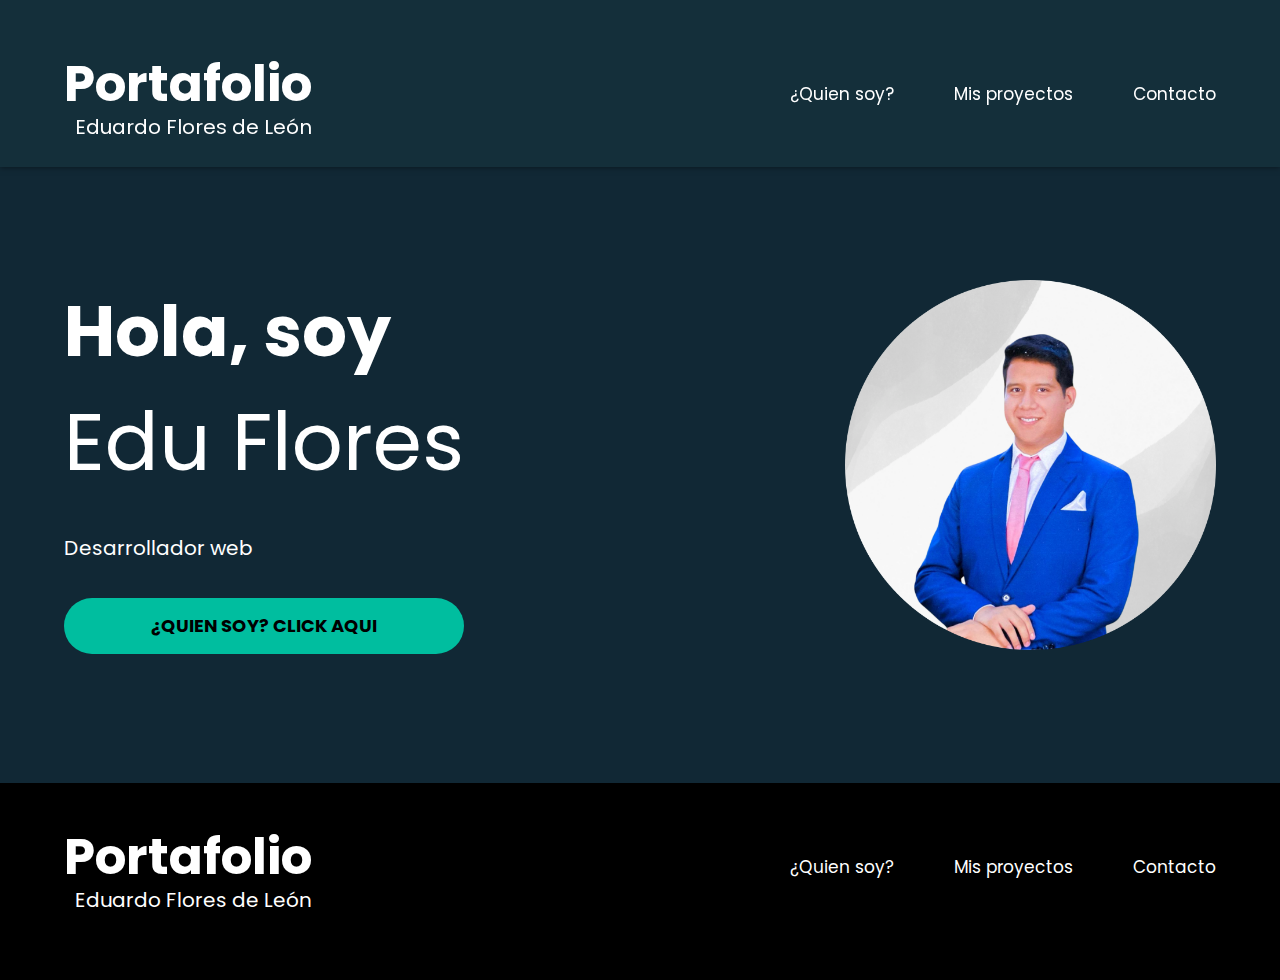
<file: index.html>
<!DOCTYPE html>
<html lang="en">
<head>
    <meta charset="UTF-8">
    <meta name="viewport" content="width=device-width, initial-scale=1.0">
    <link rel="preconnect" href="https://fonts.googleapis.com">
    <link rel="preconnect" href="https://fonts.gstatic.com" crossorigin>
    <link href="https://fonts.googleapis.com/css2?family=Poppins:ital,wght@0,100;0,200;0,300;0,400;0,500;0,600;0,700;0,800;0,900;1,100;1,200;1,300;1,400;1,500;1,600;1,700;1,800;1,900&display=swap" rel="stylesheet">
    <link rel="stylesheet" href="../css/styles.css">
    <link rel="stylesheet" href="../css/normalize.css">
    <title>Portafolio: Edu Flores</title>
</head>
<body>
    
    <header class="header">
        <div class="contenedor">
            <div class="barra">
                <a href="index.html" class="barralink">
                    <h1 class="barralink-titulo">Portafolio</h1>
                    <p class="barralink-parrafo">Eduardo Flores de León</p>
                </a>
                

                <nav class="navegación">
                    <a href="acerdade.html" class="navegación__texto">¿Quien soy?</a>
                    <a href="Proyectos.html" class="navegación__texto">Mis proyectos</a>
                    <a href="Contacto.html" class="navegación__texto">Contacto</a>
                </nav>
            </div>
        </div>
    </header>


    <div class="contenedor contenido-principal">
        <main class="principal">
            <h1 class="principal__titulo">Hola, soy</h1>
            <p class="principal__texto">Edu Flores</p>
            <p class="principal__peq">Desarrollador web</p>

            <a href="acerdade.html" class="boton">¿Quien soy? Click Aqui</a>

        </main>
        <aside class="imagen">
            <img src="../img/EduFloresImg.png" alt="">
        </aside>
    </div>


    <footer class="footer">
        <div class="contenedor">
            <div class="footer-barra">
                <a href="index.html" class="barralink">
                    <h1 class="barralink-titulo">Portafolio</h1>
                    <p class="barralink-parrafo">Eduardo Flores de León</p>
                </a>
                

                <nav class="navegación">
                    <a href="acerdade.html" class="navegación__texto">¿Quien soy?</a>
                    <a href="Proyectos.html" class="navegación__texto">Mis proyectos</a>
                    <a href="Contacto.html" class="navegación__texto">Contacto</a>
                </nav>
            </div>
        </div>
    </footer>

</body>
</html>
</file>
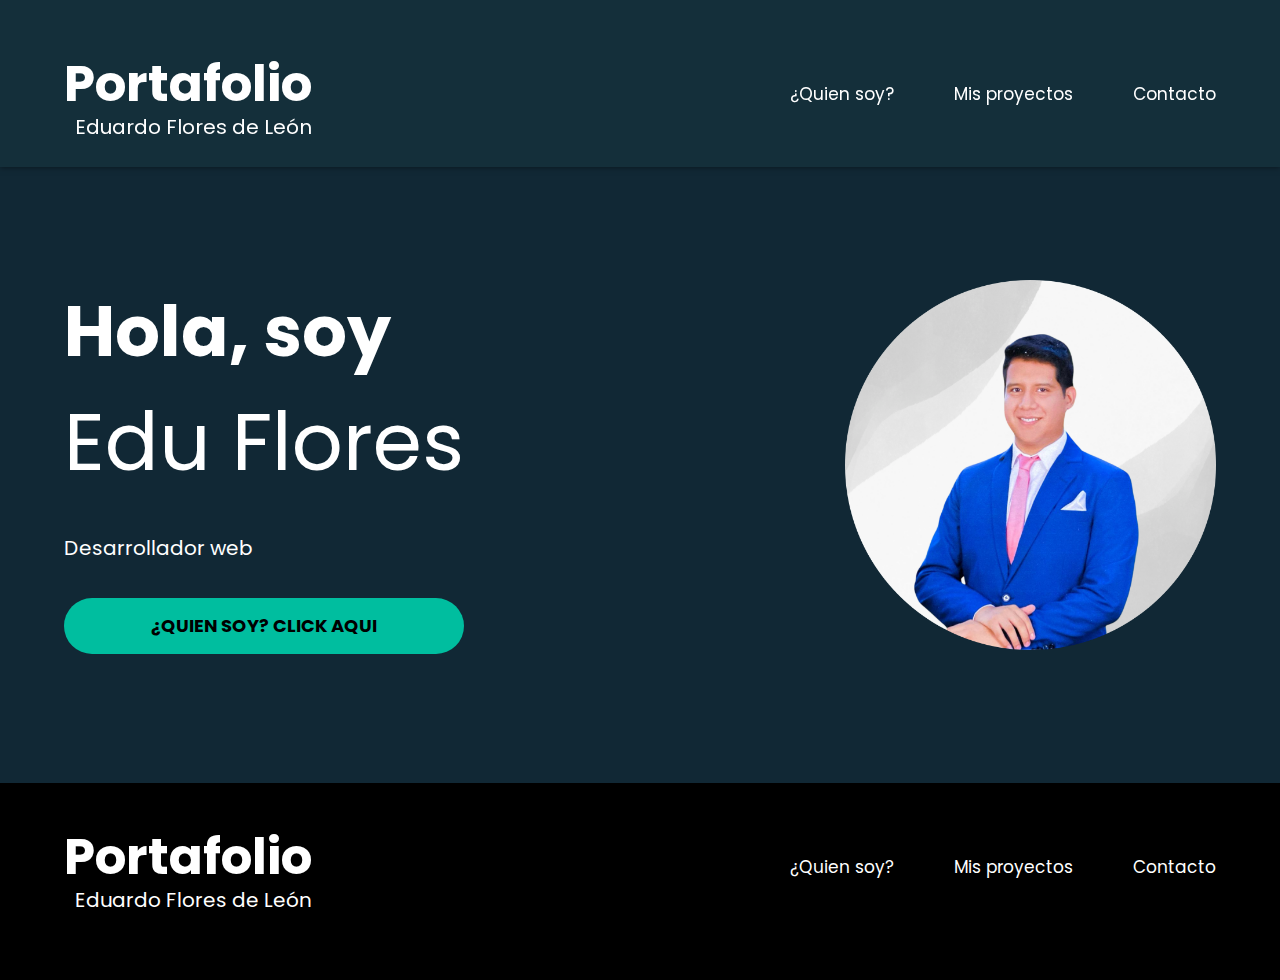
<file: html/index.html>
<!DOCTYPE html>
<html lang="en">
<head>
    <meta charset="UTF-8">
    <meta name="viewport" content="width=device-width, initial-scale=1.0">
    <link rel="preconnect" href="https://fonts.googleapis.com">
    <link rel="preconnect" href="https://fonts.gstatic.com" crossorigin>
    <link href="https://fonts.googleapis.com/css2?family=Poppins:ital,wght@0,100;0,200;0,300;0,400;0,500;0,600;0,700;0,800;0,900;1,100;1,200;1,300;1,400;1,500;1,600;1,700;1,800;1,900&display=swap" rel="stylesheet">
    <link rel="stylesheet" href="../css/styles.css">
    <link rel="stylesheet" href="../css/normalize.css">
    <title>Portafolio: Edu Flores</title>
</head>
<body>
    
    <header class="header">
        <div class="contenedor">
            <div class="barra">
                <a href="index.html" class="barralink">
                    <h1 class="barralink-titulo">Portafolio</h1>
                    <p class="barralink-parrafo">Eduardo Flores de León</p>
                </a>
                

                <nav class="navegación">
                    <a href="AcercaDe.html" class="navegación__texto">¿Quien soy?</a>
                    <a href="Proyectos.html" class="navegación__texto">Mis proyectos</a>
                    <a href="Contacto.html" class="navegación__texto">Contacto</a>
                </nav>
            </div>
        </div>
    </header>


    <div class="contenedor contenido-principal">
        <main class="principal">
            <h1 class="principal__titulo">Hola, soy</h1>
            <p class="principal__texto">Edu Flores</p>
            <p class="principal__peq">Desarrollador web</p>

            <a href="" class="boton">¿Quien soy? Click Aqui</a>

        </main>
        <aside class="imagen">
            <img src="../img/EduFloresImg.png" alt="">
        </aside>
    </div>


    <footer class="footer">
        <div class="contenedor">
            <div class="footer-barra">
                <a href="index.html" class="barralink">
                    <h1 class="barralink-titulo">Portafolio</h1>
                    <p class="barralink-parrafo">Eduardo Flores de León</p>
                </a>
                

                <nav class="navegación">
                    <a href="AcercaDe.html" class="navegación__texto">¿Quien soy?</a>
                    <a href="Proyectos.html" class="navegación__texto">Mis proyectos</a>
                    <a href="Contacto.html" class="navegación__texto">Contacto</a>
                </nav>
            </div>
        </div>
    </footer>

</body>
</html>
</file>
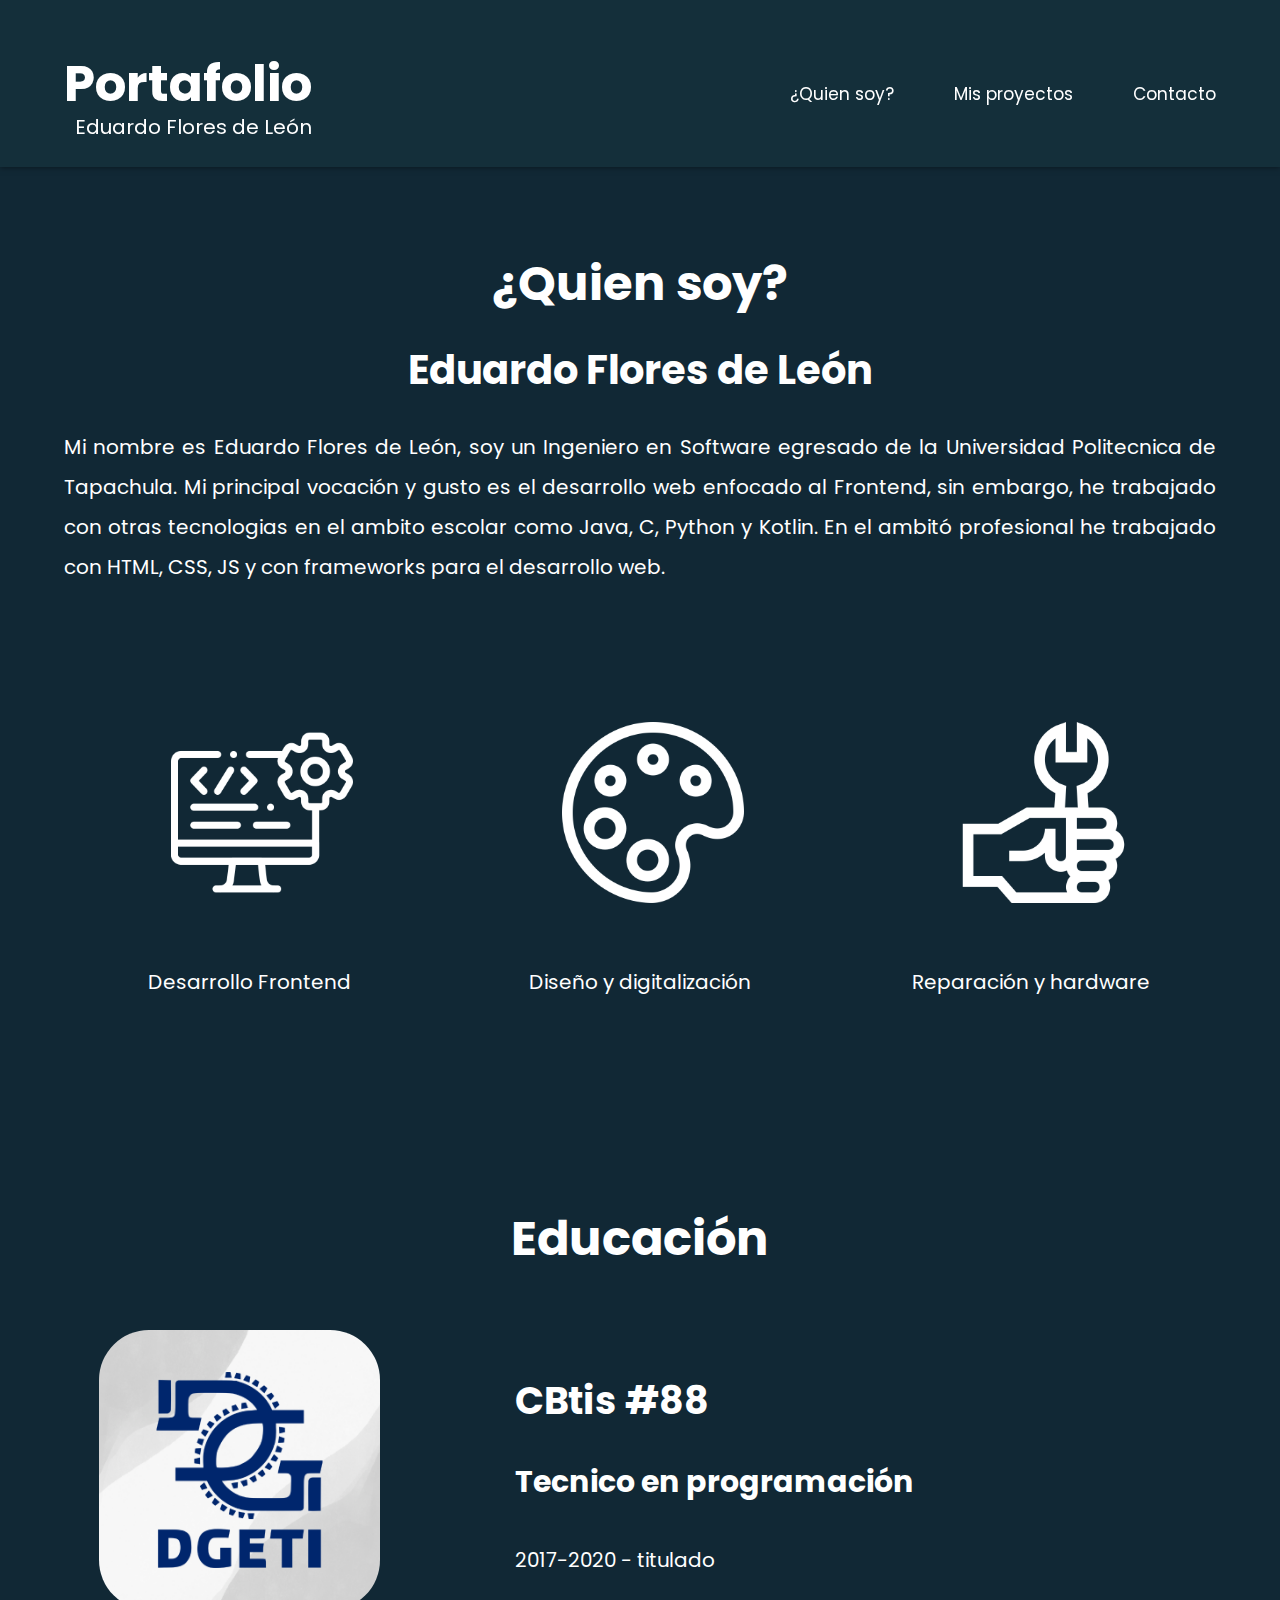
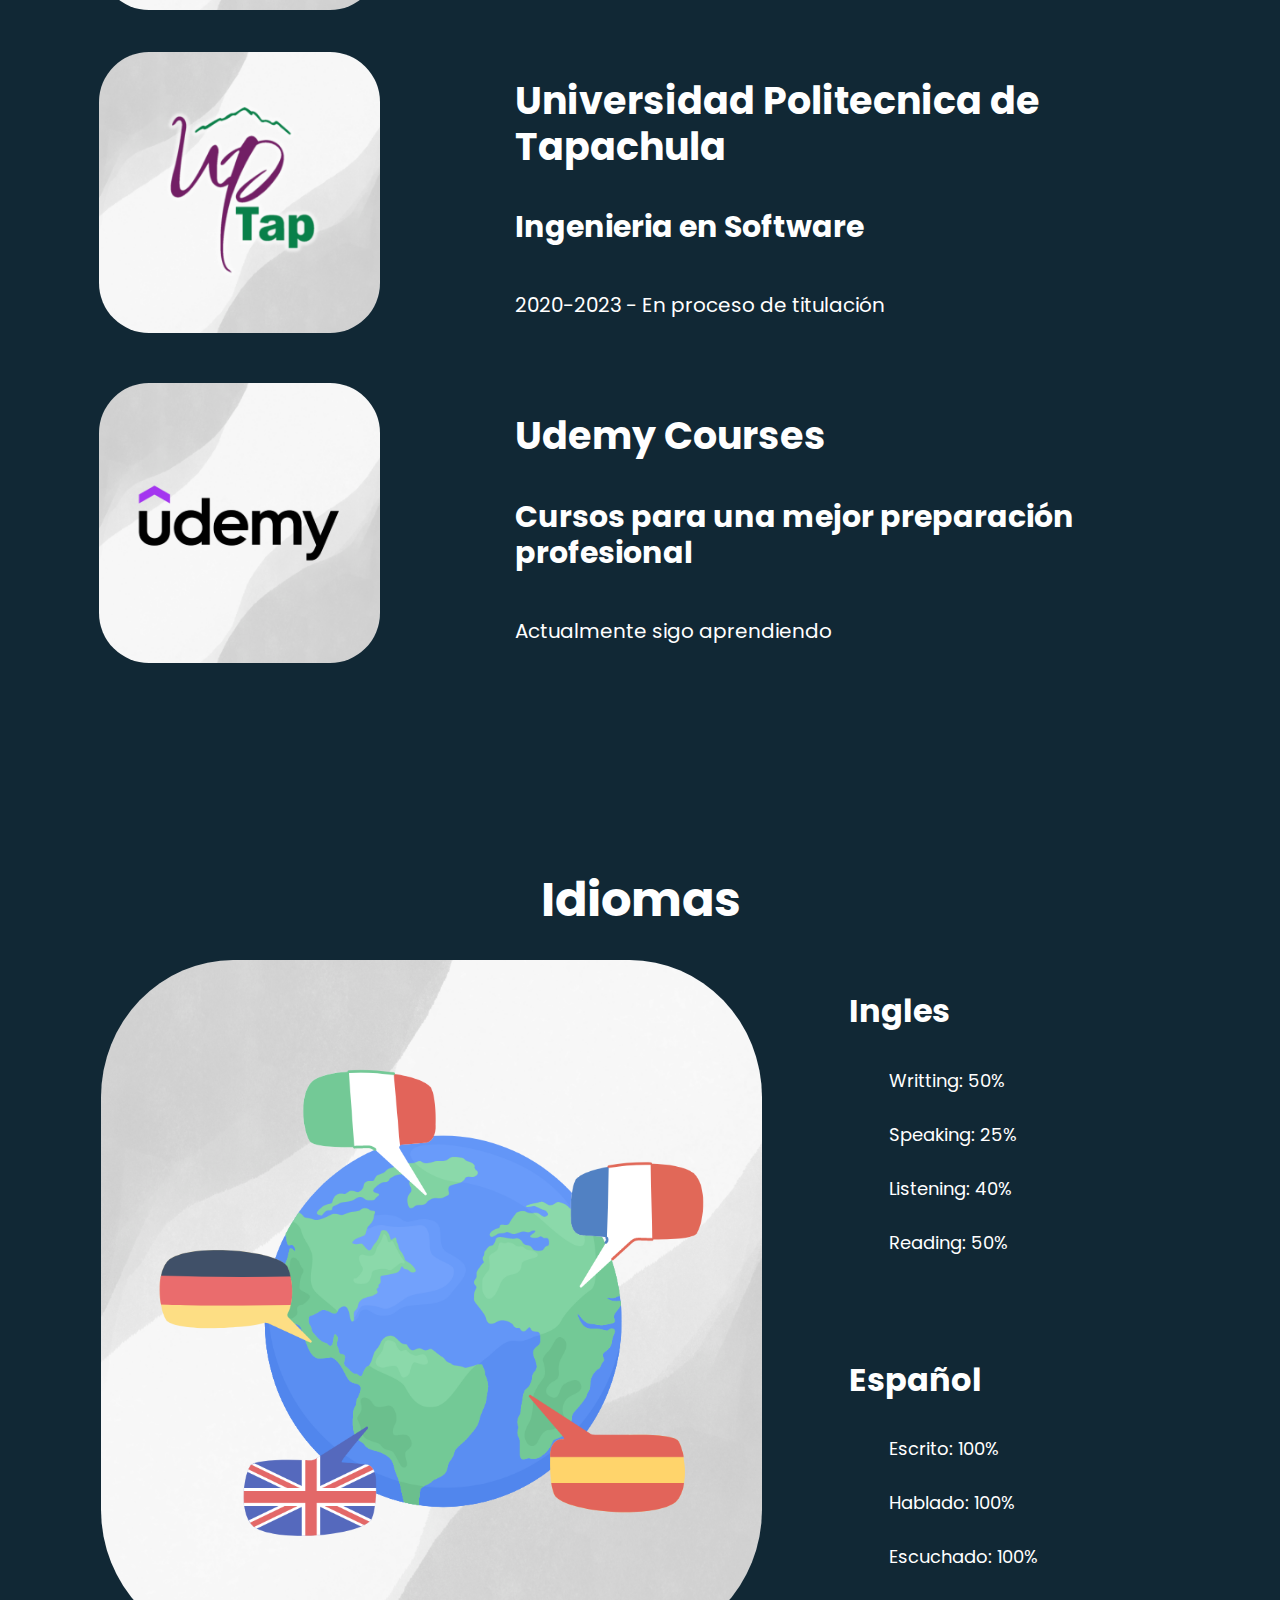
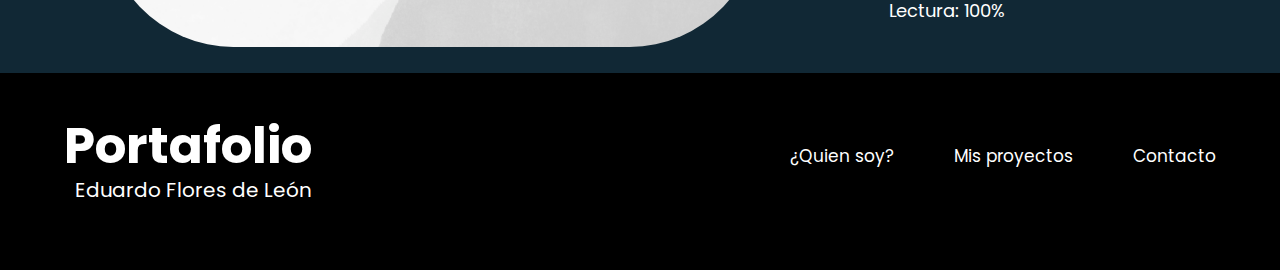
<file: acerdade.html>
<!DOCTYPE html>
<html lang="en">

<head>
    <meta charset="UTF-8">
    <meta name="viewport" content="width=device-width, initial-scale=1.0">
    <link rel="preconnect" href="https://fonts.googleapis.com">
    <link rel="preconnect" href="https://fonts.gstatic.com" crossorigin>
    <link
        href="https://fonts.googleapis.com/css2?family=Poppins:ital,wght@0,100;0,200;0,300;0,400;0,500;0,600;0,700;0,800;0,900;1,100;1,200;1,300;1,400;1,500;1,600;1,700;1,800;1,900&display=swap"
        rel="stylesheet">
    <link rel="stylesheet" href="../css/styles.css">
    <link rel="stylesheet" href="../css/normalize.css">
    <title>Portafolio: Edu Flores</title>
</head>

<body>

    <header class="header">
        <div class="contenedor">
            <div class="barra">
                <a href="index.html" class="barralink">
                    <h1 class="barralink-titulo">Portafolio</h1>
                    <p class="barralink-parrafo">Eduardo Flores de León</p>
                </a>


                <nav class="navegación">
                    <a href="acerdade.html" class="navegación__texto">¿Quien soy?</a>
                    <a href="Proyectos.html" class="navegación__texto">Mis proyectos</a>
                    <a href="Contacto.html" class="navegación__texto">Contacto</a>
                </nav>
            </div>
        </div>
    </header>



    <div class="contenedor contenido-acercade">
        <main class="cuadrocont">

            <div class="cuadrocont__main">
                <h1 class="centrar-texto ">¿Quien soy?</h1>
                <h2 class="centrar-texto">Eduardo Flores de León</h2>
                <p>Mi nombre es Eduardo Flores de León, soy un Ingeniero en Software egresado de la
                    Universidad Politecnica de Tapachula. Mi principal vocación y gusto es el desarrollo web enfocado
                    al Frontend, sin embargo, he trabajado con otras tecnologias en el ambito escolar como Java, C,
                    Python
                    y Kotlin. En el ambitó profesional he trabajado con HTML, CSS, JS y con
                    frameworks para el desarrollo web.</p>
            </div>


            <div class="cuadrocont__cuadro">
                <img class="imagen__cuadro" src="../img/img3.png" alt="imagen1">
                <p class="centrar-texto">Desarrollo Frontend</p>
            </div>
            <div class="cuadrocont__cuadro">
                <img class="imagen__cuadro" src="../img/img2.png" alt="imagen2">
                <p class="centrar-texto">Diseño y digitalización</p>
            </div>
            <div class="cuadrocont__cuadro">
                <img class="imagen__cuadro" src="../img/img1.png" alt="imagen3">
                <p class="centrar-texto">Reparación y hardware</p>
            </div>
        </main>

        <article class="cuadroedu">
            <h1 class="centrar-texto">Educación</h1>
            <div class="cuadroedu__cuadro">
                <div class="cuadroedu__imagen-container">
                    <img class="cuadroedu__imagen" src="../img/img4.png" alt="">
                </div>
                <div>
                    <h3 class="cuadroedu__texto--titulo">CBtis #88</h3>
                    <h4 class="cuadroedu__texto--carrera">Tecnico en programación</h4>
                    <p class="cuadroedu__texto--periodo">2017-2020 - titulado</p>
                </div>
            </div>
            <div class="cuadroedu__cuadro">
                <div class="cuadroedu__imagen-container">
                    <img class="cuadroedu__imagen" src="../img/img5.png" alt="">
                </div>
                <div>
                    <h3 class="cuadroedu__texto--titulo">Universidad Politecnica de Tapachula</h3>
                    <h4 class="cuadroedu__texto--carrera">Ingenieria en Software</h4>
                    <p class="cuadroedu__texto--periodo">2020-2023 - En proceso de titulación</p>
                </div>
            </div>
            <div class="cuadroedu__cuadro">
                <div class="cuadroedu__imagen-container">
                    <img class="cuadroedu__imagen" src="../img/img6.png" alt="">
                </div>
                <div>
                    <h3 class="cuadroedu__texto--titulo">Udemy Courses</h3>
                    <h4 class="cuadroedu__texto--carrera">Cursos para una mejor preparación profesional</h4>
                    <p class="cuadroedu__texto--periodo">Actualmente sigo aprendiendo</p>
                </div>
            </div>
        </article>


        <article class="idioma">

            <h1 class="centrar-texto">Idiomas</h1>
            <div class="cuadroidioma">
                <div class="cuadroidioma__img">
                    <img class="cuadroidioma__img--imagen" src="../img/idioma.png" alt="">
                </div>

                <div class="cuadroidioma__cuadro">
                    <h3> Ingles </h3>
                    <ul>Writting: 50%</ul>
                    <ul>Speaking: 25%</ul>
                    <ul>Listening: 40%</ul>
                    <ul>Reading: 50%</ul>
                </div>

                <div class="cuadroidioma__cuadro">
                    <h3> Español </h3>
                    <ul>Escrito: 100%</ul>
                    <ul>Hablado: 100%</ul>
                    <ul>Escuchado: 100%</ul>
                    <ul>Lectura: 100%</ul>
                </div>
                </>
        </article>
    </div>










    <footer class="footer">
        <div class="contenedor">
            <div class="footer-barra">
                <a href="index.html" class="barralink">
                    <h1 class="barralink-titulo">Portafolio</h1>
                    <p class="barralink-parrafo">Eduardo Flores de León</p>
                </a>


                <nav class="navegación">
                    <a href="acerdade.html" class="navegación__texto">¿Quien soy?</a>
                    <a href="Proyectos.html" class="navegación__texto">Mis proyectos</a>
                    <a href="Contacto.html" class="navegación__texto">Contacto</a>
                </nav>
            </div>
        </div>
    </footer>

</body>

</html>
</file>
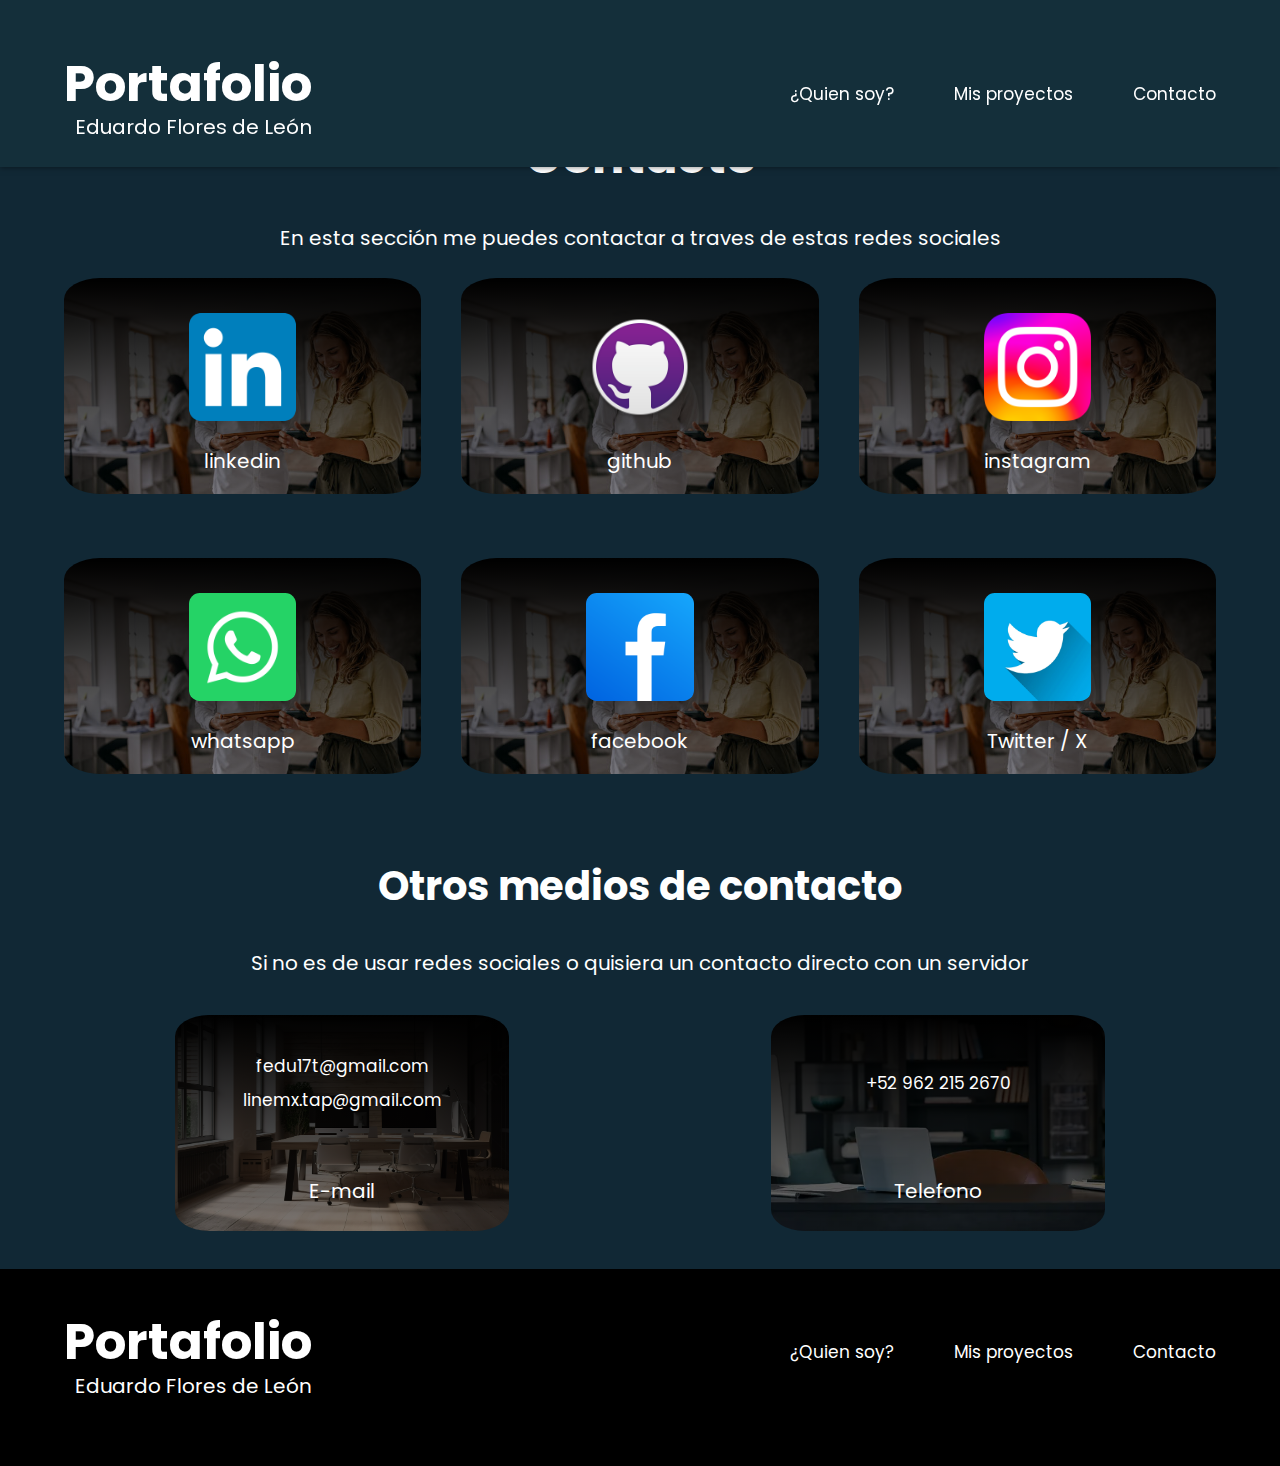
<file: contacto.html>
<!DOCTYPE html>
<html lang="es">
<head>
    <meta charset="UTF-8">
    <meta name="viewport" content="width=device-width, initial-scale=1.0">
    <link rel="preconnect" href="https://fonts.googleapis.com">
    <link rel="preconnect" href="https://fonts.gstatic.com" crossorigin>
    <link href="https://fonts.googleapis.com/css2?family=Poppins:ital,wght@0,100;0,200;0,300;0,400;0,500;0,600;0,700;0,800;0,900;1,100;1,200;1,300;1,400;1,500;1,600;1,700;1,800;1,900&display=swap" rel="stylesheet">
    <link rel="stylesheet" href="../css/styles.css">
    <link rel="stylesheet" href="../css/normalize.css">
    <title>Portafolio: Edu Flores</title>
</head>
<body>
    
    <header class="header">
        <div class="contenedor">
            <div class="barra">
                <a href="index.html" class="barralink">
                    <h1 class="barralink-titulo">Portafolio</h1>
                    <p class="barralink-parrafo">Eduardo Flores de León</p>
                </a>
                

                <nav class="navegación">
                    <a href="acerdade.html" class="navegación__texto">¿Quien soy?</a>
                    <a href="Proyectos.html" class="navegación__texto">Mis proyectos</a>
                    <a href="Contacto.html" class="navegación__texto">Contacto</a>
                </nav>
            </div>
        </div>
    </header>


    <main class="contenedor contacto">
        <h1 class="centrar-texto">Contacto</h1>
        <p class="centrar-texto">En esta sección me puedes contactar a traves de estas redes sociales</p>
        <div class="contacto-redes">
            <a href="https://www.linkedin.com/in/eduardo-flores-de-le%C3%B3n-27019b248/" class="imagencont">
                <img class="imagencont__imagen" src="img/linkedin.png" alt="instagram">
                <p class="imagencont__texto">linkedin</p>
            </a>
            <a href="https://www.linkedin.com/in/eduardo-flores-de-le%C3%B3n-27019b248/" class="imagencont">
                <img class="imagencont__imagen" src="img/github.png" alt="instagram">
                <p class="imagencont__texto">github</p>
            </a>
            <a href="https://www.instagram.com/efl.17_/" class="imagencont">
                <img class="imagencont__imagen" src="img/ig.png" alt="instagram">
                <p class="imagencont__texto">instagram</p>
            </a>
            <a href="https://wa.me/5219622152670" class="imagencont">
                <img class="imagencont__imagen" src="img/whats.webp" alt="instagram">
                <p class="imagencont__texto">whatsapp</p>
            </a>
            <a href="https://www.linkedin.com/in/eduardo-flores-de-le%C3%B3n-27019b248/" class="imagencont">
                <img class="imagencont__imagen" src="img/fb.webp" alt="instagram">
                <p class="imagencont__texto">facebook</p>
            </a>
            <a href="https://www.linkedin.com/in/eduardo-flores-de-le%C3%B3n-27019b248/" class="imagencont">
                <img class="imagencont__imagen" src="img/x.png" alt="instagram">
                <p class="imagencont__texto">Twitter / X</p>
            </a>
        </div>
    </main>

    <article class="contenedor contacto2">
        <h2 class="centrar-texto">Otros medios de contacto</h2>
        <p class="centrar-texto">Si no es de usar redes sociales o quisiera un contacto directo con un servidor</p>
        <div class="contacto-otros">
            <div class="imagencont card2">
                <p class="imagencont2__texto centrar-texto">fedu17t@gmail.com linemx.tap@gmail.com</p>
                <p class="imagencont__texto">E-mail</p>
            </div>
            <div href="https://www.linkedin.com/in/eduardo-flores-de-le%C3%B3n-27019b248/" class="imagencont card3">
                <p class="imagencont2__texto">+52 962 215 2670</p>
                <p class="imagencont__texto centrar-texto">Telefono</p>
            </div>
            
        </div>
    </article>


    <footer class="footer">
        <div class="contenedor">
            <div class="footer-barra">
                <a href="index.html" class="barralink">
                    <h1 class="barralink-titulo">Portafolio</h1>
                    <p class="barralink-parrafo">Eduardo Flores de León</p>
                </a>
                

                <nav class="navegación">
                    <a href="acerdade.html" class="navegación__texto">¿Quien soy?</a>
                    <a href="Proyectos.html" class="navegación__texto">Mis proyectos</a>
                    <a href="Contacto.html" class="navegación__texto">Contacto</a>
                </nav>
            </div>
        </div>
    </footer>

</body>
</html>
</file>
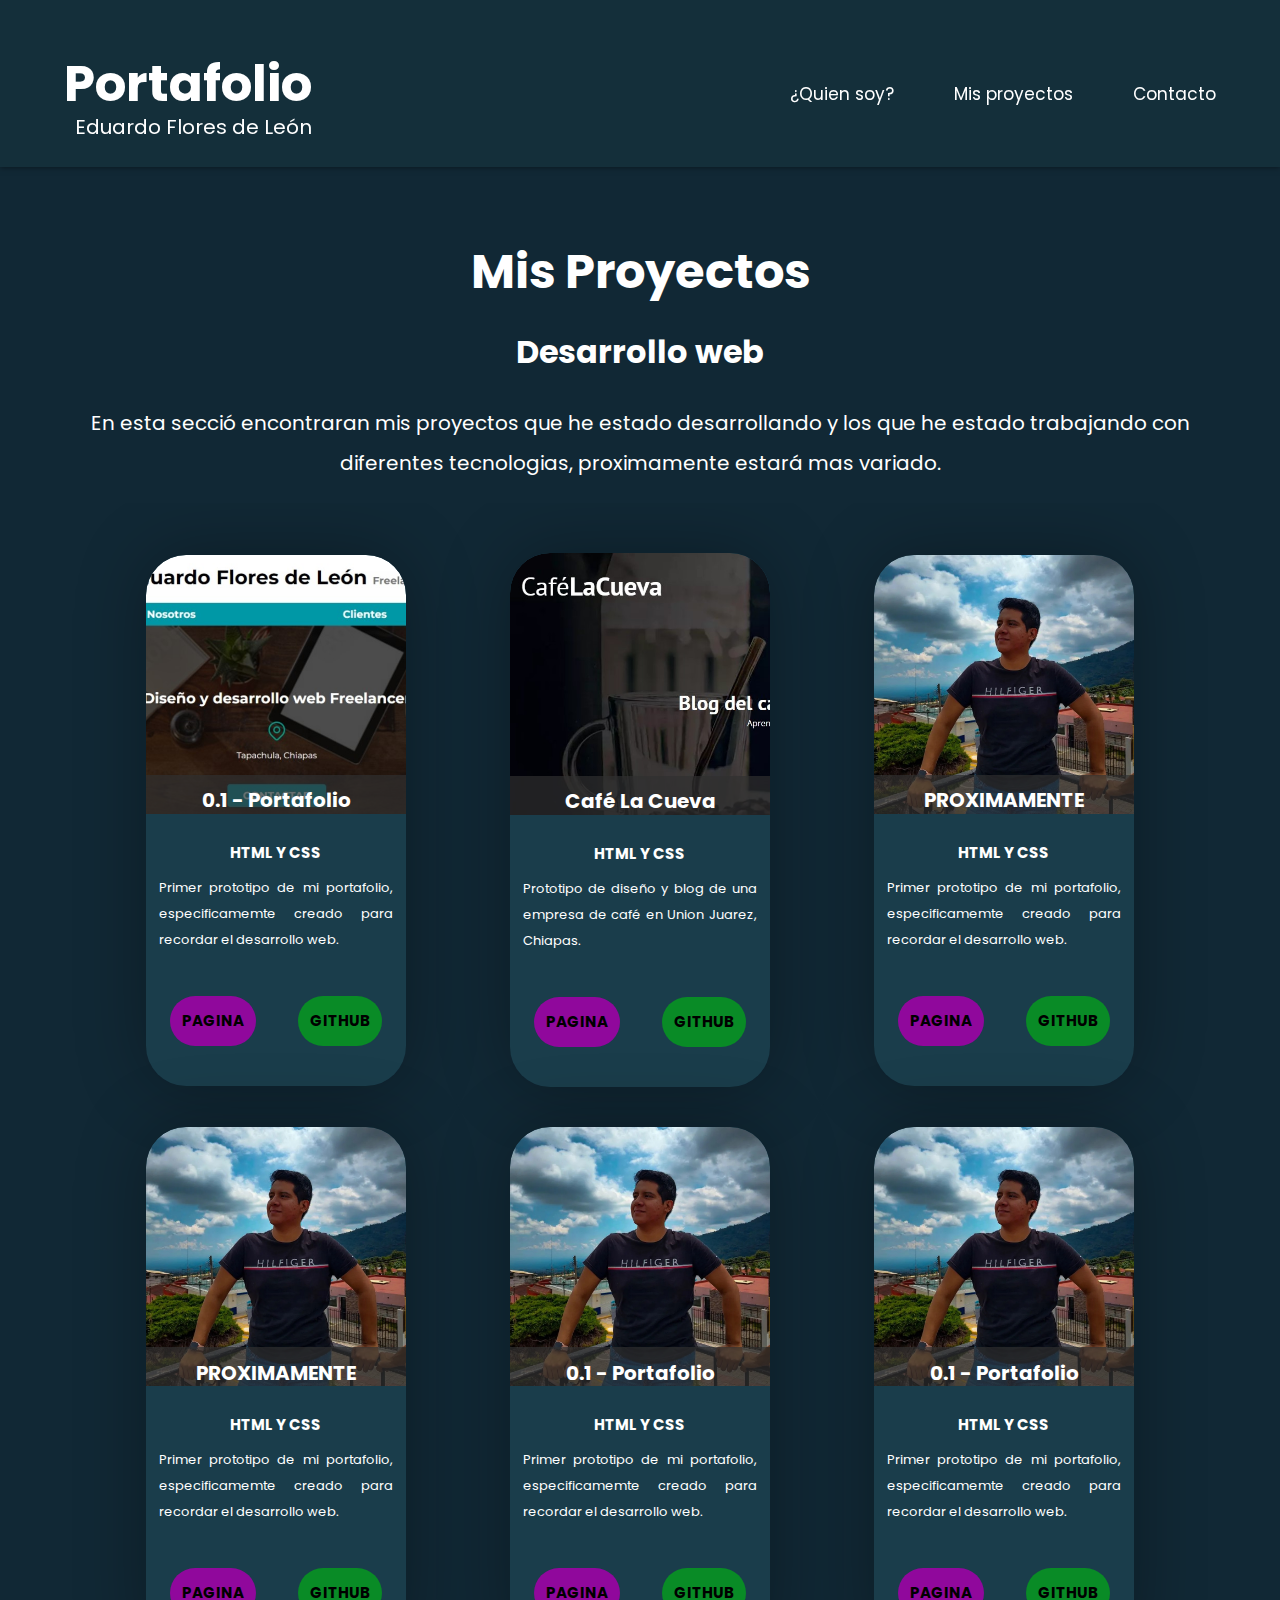
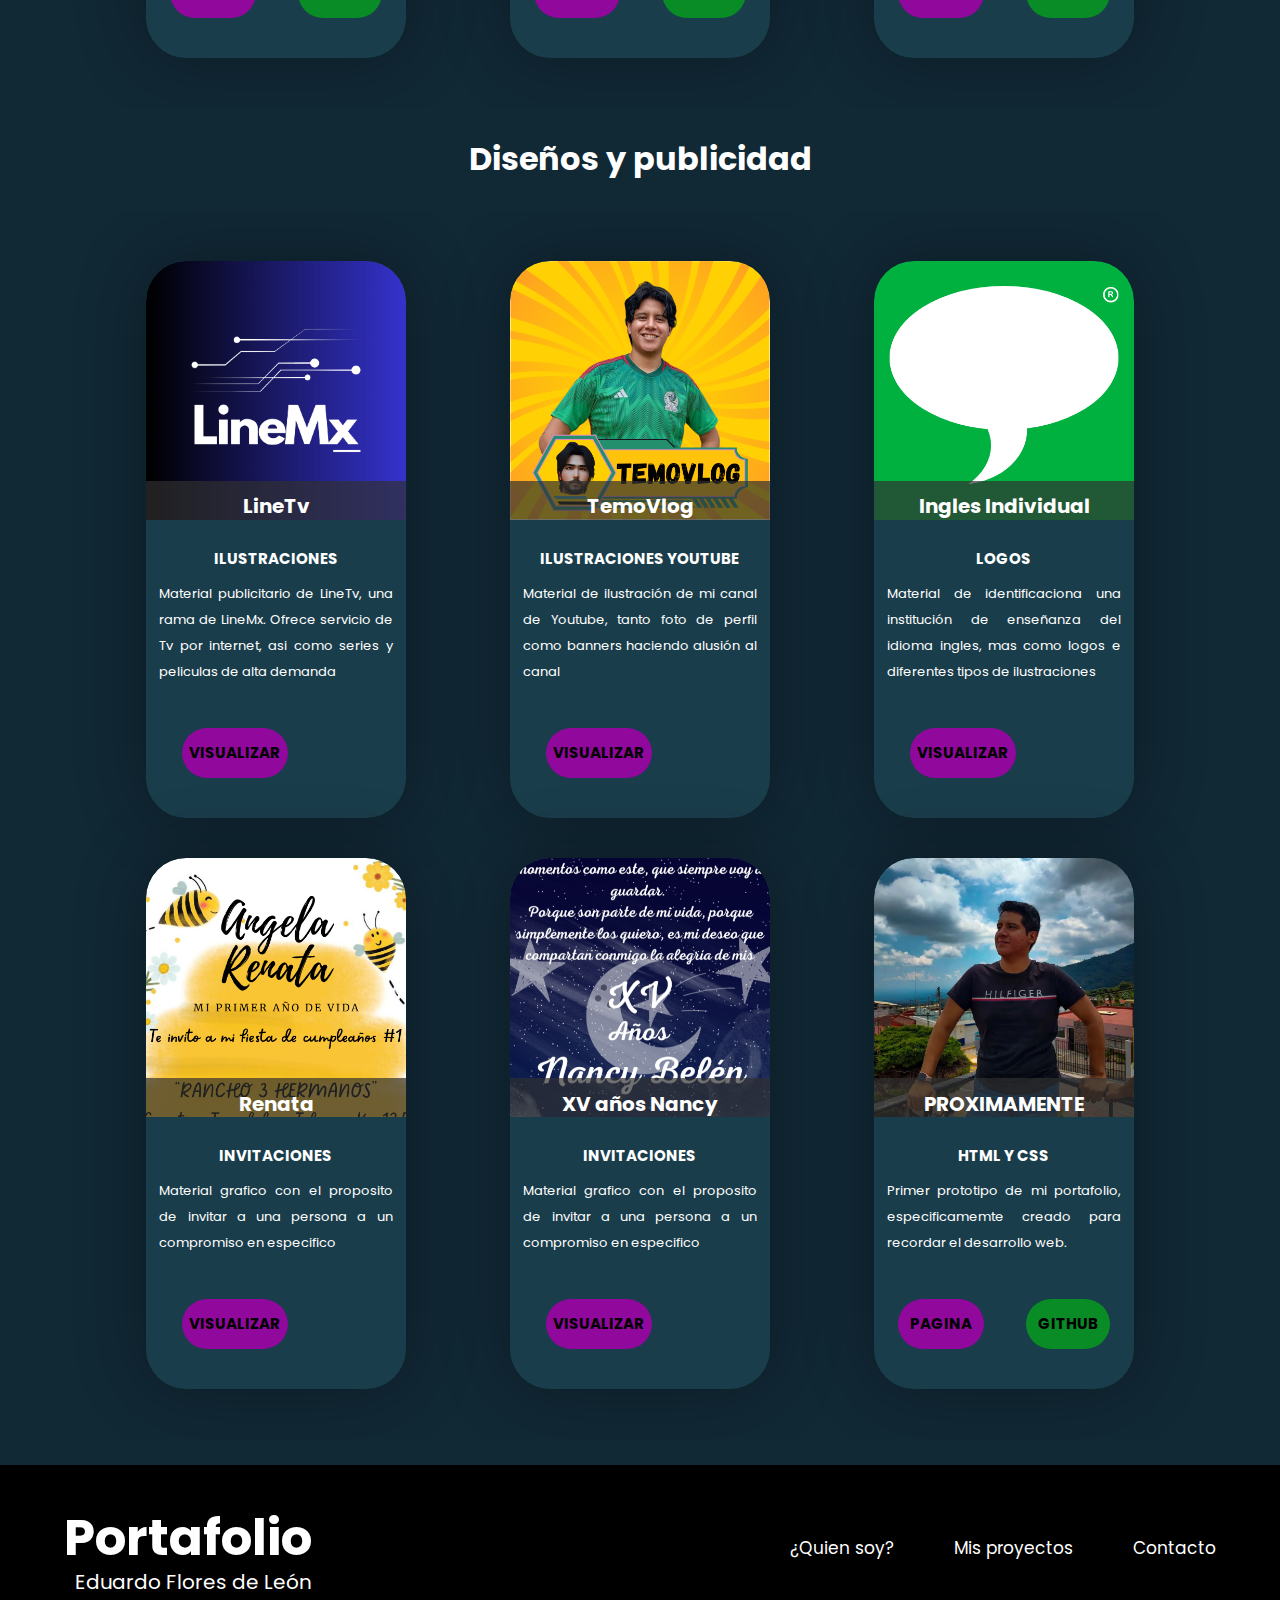
<file: Proyectos.html>
<!DOCTYPE html>
<html lang="en">

<head>
    <meta charset="UTF-8">
    <meta name="viewport" content="width=device-width, initial-scale=1.0">
    <link rel="preconnect" href="https://fonts.googleapis.com">
    <link rel="preconnect" href="https://fonts.gstatic.com" crossorigin>
    <link
        href="https://fonts.googleapis.com/css2?family=Poppins:ital,wght@0,100;0,200;0,300;0,400;0,500;0,600;0,700;0,800;0,900;1,100;1,200;1,300;1,400;1,500;1,600;1,700;1,800;1,900&display=swap"
        rel="stylesheet">
    <link rel="stylesheet" href="../css/styles.css">
    <link rel="stylesheet" href="../css/normalize.css">
    <title>Portafolio: Edu Flores</title>
</head>

<body>
    
    <header class="header">
        <div class="contenedor">
            <div class="barra">
                <a href="index.html" class="barralink">
                    <h1 class="barralink-titulo">Portafolio</h1>
                    <p class="barralink-parrafo">Eduardo Flores de León</p>
                </a>


                <nav class="navegación">
                    <a href="acerdade.html" class="navegación__texto">¿Quien soy?</a>
                    <a href="Proyectos.html" class="navegación__texto">Mis proyectos</a>
                    <a href="Contacto.html" class="navegación__texto">Contacto</a>
                </nav>
            </div>
        </div>
    </header>


    <main class="contenedor contcard">
        <div class="contcard__texto">
            <h1 class="centrar-texto">Mis Proyectos</h1>
            <h3 class="centrar-texto">Desarrollo web</h3>
            <p class="centrar-texto">
                En esta secció encontraran mis proyectos que he estado desarrollando y los que he estado trabajando
                con diferentes tecnologias, proximamente estará mas variado.
            </p>
        </div>
    
            
            <div class="cards-container">
                <div class="cards">
                    <div class="card zoom">
                        <div class="card-image">
                            <div>
                                <img class="card-image1" src="img/fl.jpeg" alt="yo">
                            </div>
                            <div class="card-image__txt">
                                <h1 class="card-titulo centrar-texto">0.1 - Portafolio</h1>
                            </div>
                        </div>
                        <div class="card-content contenedor">
                            <h2 class="card-texto centrar-texto">html y css</h2>
                            <p class="card-descripcion">Primer prototipo de mi portafolio, especificamemte creado para recordar el desarrollo web.</p>
                            <div class="card-botons">
                                <a href="https://soyeduflacer.netlify.app" class="boton card-boton">Pagina</a>
                                <a href="https://github.com/EduFlores17/freelance" class="boton card-boton github">Github</a>
                            </div>
                        </div>
                    </div>
                    
                    <div class="card zoom">
                        <div class="card-image">
                            <div>
                                <img class="card-image1" src="img/cafe.jpeg" alt="yo">
                            </div>
                            <div class="card-image__txt">
                                <h1 class="card-titulo centrar-texto">Café La Cueva</h1>
                            </div>
                        </div>
                        <div class="card-content contenedor">
                            <h2 class="card-texto centrar-texto">html y css</h2>
                            <p class="card-descripcion">Prototipo de diseño y blog de una empresa de café en Union Juarez, Chiapas.</p>
                            <div class="card-botons">
                                <a href="https://cafelacueva.netlify.app" class="boton card-boton">Pagina</a>
                                <a href="https://github.com/EduFlores17/CafeLaCueva" class="boton card-boton github">Github</a>
                            </div>
                        </div>
                    </div>

                    <div class="card zoom">
                        <div class="card-image">
                            <div>
                                <img class="card-image1" src="img/yo.jpg" alt="yo">
                            </div>
                            <div class="card-image__txt">
                                <h1 class="card-titulo centrar-texto">PROXIMAMENTE</h1>
                            </div>
                        </div>
                        <div class="card-content contenedor">
                            <h2 class="card-texto centrar-texto">html y css</h2>
                            <p class="card-descripcion">Primer prototipo de mi portafolio, especificamemte creado para recordar el desarrollo web.</p>
                            <div class="card-botons">
                                <a href="" class="boton card-boton">Pagina</a>
                                <a href="" class="boton card-boton github">Github</a>
                            </div>
                        </div>
                    </div>

                    <div class="card zoom">
                        <div class="card-image">
                            <div>
                                <img class="card-image1" src="img/yo.jpg" alt="yo">
                            </div>
                            <div class="card-image__txt">
                                <h1 class="card-titulo centrar-texto">PROXIMAMENTE</h1>
                            </div>
                        </div>
                        <div class="card-content contenedor">
                            <h2 class="card-texto centrar-texto">html y css</h2>
                            <p class="card-descripcion">Primer prototipo de mi portafolio, especificamemte creado para recordar el desarrollo web.</p>
                            <div class="card-botons">
                                <a href="" class="boton card-boton">Pagina</a>
                                <a href="" class="boton card-boton github">Github</a>
                            </div>
                        </div>
                    </div>
                    
                    <div class="card zoom">
                        <div class="card-image">
                            <div>
                                <img class="card-image1" src="img/yo.jpg" alt="yo">
                            </div>
                            <div class="card-image__txt">
                                <h1 class="card-titulo centrar-texto">0.1 - Portafolio</h1>
                            </div>
                        </div>
                        <div class="card-content contenedor">
                            <h2 class="card-texto centrar-texto">html y css</h2>
                            <p class="card-descripcion">Primer prototipo de mi portafolio, especificamemte creado para recordar el desarrollo web.</p>
                            <div class="card-botons">
                                <a href="" class="boton card-boton">Pagina</a>
                                <a href="" class="boton card-boton github">Github</a>
                            </div>
                        </div>
                    </div>

                    <div class="card zoom">
                        <div class="card-image">
                            <div>
                                <img class="card-image1" src="img/yo.jpg" alt="yo">
                            </div>
                            <div class="card-image__txt">
                                <h1 class="card-titulo centrar-texto">0.1 - Portafolio</h1>
                            </div>
                        </div>
                        <div class="card-content contenedor">
                            <h2 class="card-texto centrar-texto">html y css</h2>
                            <p class="card-descripcion">Primer prototipo de mi portafolio, especificamemte creado para recordar el desarrollo web.</p>
                            <div class="card-botons">
                                <a href="" class="boton card-boton">Pagina</a>
                                <a href="" class="boton card-boton github">Github</a>
                            </div>
                        </div>
                    </div>
                </div>
            </div>
    </main>

    <article class="contenedor condesing">
        <div class="contcard__texto">
            
            <h3 class="centrar-texto">Diseños y publicidad</h3>
        </div>
    
        
    
            <div class="cards-container">
                <div class="cards" id="cards1">
                    <div class="card zoom">
                        <div class="card-image">
                            <div>
                                <img class="card-image1" src="img/LineTv.png" alt="yo">
                            </div>
                            <div class="card-image__txt">
                                <h1 class="card-titulo centrar-texto">LineTv</h1>
                            </div>
                        </div>
                        <div class="card-content contenedor">
                            <h2 class="card-texto centrar-texto">Ilustraciones</h2>
                            <p class="card-descripcion">Material publicitario de LineTv, una rama de LineMx. Ofrece servicio de Tv por internet, asi como series
                                y peliculas de alta demanda
                            </p>
                            <div class="card-botons">
                                <a href="https://www.canva.com/design/DAGFajZyNOk/iyGmR4JY31K0LKRVeo_L0g/edit?utm_content=DAGFajZyNOk&utm_campaign=designshare&utm_medium=link2&utm_source=sharebutton" 
                                class="boton card-boton">Visualizar</a>
                            </div>
                        </div>
                    </div>
                    
                    <div class="card zoom">
                        <div class="card-image">
                            <div>
                                <img class="card-image1" src="img/temovlog.png" alt="yo">
                            </div>
                            <div class="card-image__txt">
                                <h1 class="card-titulo centrar-texto">TemoVlog</h1>
                            </div>
                        </div>
                        <div class="card-content contenedor">
                            <h2 class="card-texto centrar-texto">Ilustraciones Youtube</h2>
                            <p class="card-descripcion">Material de ilustración de mi canal de Youtube, tanto foto de perfil como banners haciendo alusión al canal</p>
                            <div class="card-botons">
                                <a href="https://www.canva.com/design/DAF5XWxw2Us/mCKSsa-zB4g9XJ5HDxN1cA/edit?utm_content=DAF5XWxw2Us&utm_campaign=designshare&utm_medium=link2&utm_source=sharebutton" class="boton card-boton">Visualizar</a>
                            </div>
                        </div>
                    </div>

                    <div class="card zoom">
                        <div class="card-image">
                            <div>
                                <img class="card-image1" src="img/ii.png" alt="yo">
                            </div>
                            <div class="card-image__txt">
                                <h1 class="card-titulo centrar-texto">Ingles Individual</h1>
                            </div>
                        </div>
                        <div class="card-content contenedor">
                            <h2 class="card-texto centrar-texto">Logos</h2>
                            <p class="card-descripcion"> Material de identificaciona una institución de enseñanza del idioma ingles, mas como logos e diferentes tipos de ilustraciones</p>
                            <div class="card-botons">
                                <a href="https://www.canva.com/design/DAFx6kmsopc/RQl5AaQzEte9gZyGxwwXpw/edit?utm_content=DAFx6kmsopc&utm_campaign=designshare&utm_medium=link2&utm_source=sharebutton" class="boton card-boton">Visualizar</a>
                            </div>
                        </div>
                    </div>

                    <div class="card zoom">
                        <div class="card-image">
                            <div>
                                <img class="card-image1" src="img/renata.png" alt="yo">
                            </div>
                            <div class="card-image__txt">
                                <h1 class="card-titulo centrar-texto">Renata</h1>
                            </div>
                        </div>
                        <div class="card-content contenedor">
                            <h2 class="card-texto centrar-texto">Invitaciones</h2>
                            <p class="card-descripcion">Material grafico con el proposito de invitar a una persona a un compromiso en especifico</p>
                            <div class="card-botons">
                                <a href="" class="boton card-boton">Visualizar</a>
                            </div>
                        </div>
                    </div>
                    
                    <div class="card zoom">
                        <div class="card-image">
                            <div>
                                <img class="card-image1" src="img/xv.png" alt="yo">
                            </div>
                            <div class="card-image__txt">
                                <h1 class="card-titulo centrar-texto">XV años Nancy</h1>
                            </div>
                        </div>
                        <div class="card-content contenedor">
                            <h2 class="card-texto centrar-texto">Invitaciones</h2>
                            <p class="card-descripcion">Material grafico con el proposito de invitar a una persona a un compromiso en especifico</p>                            <div class="card-botons">
                                <a href="https://www.canva.com/design/DAFGPCAEDHo/nWBqYlQ42igzTv4uAIoLBg/edit?utm_content=DAFGPCAEDHo&utm_campaign=designshare&utm_medium=link2&utm_source=sharebutton"
                                 class="boton card-boton">Visualizar</a>
                                
                            </div>
                        </div>
                    </div>

                    <div class="card zoom">
                        <div class="card-image">
                            <div>
                                <img class="card-image1" src="img/yo.jpg" alt="yo">
                            </div>
                            <div class="card-image__txt">
                                <h1 class="card-titulo centrar-texto">PROXIMAMENTE</h1>
                            </div>
                        </div>
                        <div class="card-content contenedor">
                            <h2 class="card-texto centrar-texto">html y css</h2>
                            <p class="card-descripcion">Primer prototipo de mi portafolio, especificamemte creado para recordar el desarrollo web.</p>
                            <div class="card-botons">
                                <a href="" class="boton card-boton">Pagina</a>
                                <a href="" class="boton card-boton github">Github</a>
                            </div>
                        </div>
                    </div>
                    
                </div>
            </div>
    </article>
    
    
    




    <footer class="footer">
        <div class="contenedor">
            <div class="footer-barra">
                <a href="index.html" class="barralink">
                    <h1 class="barralink-titulo">Portafolio</h1>
                    <p class="barralink-parrafo">Eduardo Flores de León</p>
                </a>


                <nav class="navegación">
                    <a href="acerdade.html" class="navegación__texto">¿Quien soy?</a>
                    <a href="Proyectos.html" class="navegación__texto">Mis proyectos</a>
                    <a href="Contacto.html" class="navegación__texto">Contacto</a>
                </nav>
            </div>
        </div>
    </footer>
    
</body>

</html>
</file>
<file: css/styles.css>
:root{
    --primario: #112835;
    --secundario: #142F3A;
    --nigga: #000000;
    --white: #ffffff;
    --card: #1a3d4b;
    --links: #00be9f;
    --github: #098b26;
    --pagina: #90089c;
    --sombreado: #303030b0;
    --mainfont: "Poppins", sans-serif;


}

html{
    box-sizing: border-box;
    margin: 0;
    padding: 0;
    font-size: 62.5%; /* 1 rem = 10px*/

}

*, *:before, *:after{
    box-sizing: inherit; /*hereda*/
}

body{
    font-family: var(--mainfont);
    line-height: 2;
    background-color: #112835;
    
}

/*GLOBALES*/

.contenedor{
    width: min(90%, 120rem);
    margin: 0 auto;
    
}

a{
    text-decoration: none;
    font-family: var(--mainfont);
}

h1,h2,h3,h4{
    font-family: var(--mainfont);
    line-height: 1.2;
    color: var(--white);
}

h1{
    font-size: 4.8rem;
}
h2{
    font-size: 4rem;
}
h3{
    font-size: 3.2rem
}
h4{
    font-size: 2.8rem;
}
img{
    max-width: 100%;
    
}

p{
    color: var(--white);
    font-size: 2rem;
    text-align: justify;
}

ul{
    color: var(--white);
    font-size: 1.8rem;
}

/*utilidades*/

.no-margin{
    margin: 0;
}

.no-padding{
    padding: 0;
}

.centrar-texto{
    text-align: center;
}

.header{
    background-color: var(--secundario);
    z-index: 1000;
    position: fixed;
    top: 0;
    left: 0;
    width: 100%;
    z-index: 999px;
    box-shadow: 0px 0px 6px 0px rgba(0, 0, 0, 0.5);
}


.navegación{
    display: flex;
    gap: 2rem;
    justify-content: center;
}

.barra-titulo{
    color: var(--white);
    font-size: 3rem;
    letter-spacing: .1rem;
}
.navegación__texto{
    color: var(--white);
    font-size: 1.1rem;
    
}

.navegación__texto:hover{
    cursor: pointer;
    color: var(--links);
}

.barralink{
    color: var(--white);
    
}

.barralink-titulo{
    font-size: 5rem;
    text-align: center;
}

.barralink-parrafo{
    margin-top: -12%;
    text-align: center;
}

@media (min-width: 480px){
    .barra{
        padding-top: 4rem;
        
    }
    .navegación{
        display: flex;
        gap: 2rem;
        justify-content: center;
    }
    
    .barra-titulo{
        color: var(--white);
        letter-spacing: .1rem;
    }
    .navegación__texto{
        color: var(--white);
        font-size: 1.7rem;
        
    }
    
    .navegación__texto:hover{
        cursor: pointer;
        color: var(--links);
    }
    
    .barralink{
        color: var(--white);
        
    }
    
    .barralink-titulo{
        font-size: 5rem;
        text-align: center;
    }
    
    .barralink-parrafo{
        margin-top: -6%;
        text-align: center;
    }
}



@media (min-width: 768px){
    .barra{
        display: flex;
        justify-content: space-between;
        align-items: center;
        padding-top: 2rem;
        align-items: center;
    }

    
    .barra-titulo{
        color: var(--white);
        letter-spacing: .1rem;
    }
    
    .navegación__texto{
        color: var(--white);
        font-size: 1.7rem;
    }
    
    .navegación__texto:hover{
        cursor: pointer;
        color: var(--links);
    }
    
    .barralink{
        color: var(--white);
    }
    
    .barralink-titulo{
        font-size: 5rem;
    }
    
    .barralink-parrafo{
        margin-top: -16%;
        text-align: right;
    }
}



@media (min-width: 768px){
    .navegación{
        display: flex;
        gap: 6rem;
    }
}




.contenido-principal{
    display: grid;
    gap: 3rem;
    margin-top: 30rem;
}


.principal{
    
}

.imagen{
    grid-row: 1/2;
}


.principal__titulo{
    font-size: 4rem;
    text-align: center;
}

.principal__texto{
    font-size: 4rem;
    margin-top: -8%;
    text-align: center;
}

.principal__peq{
    font-size: 1.8rem;
    margin-top: -10%;
    text-align: center;
}

.boton{
    display: block;
    color: var(--blanco);
    text-align: center;
    padding: 1rem 3rem;
    font-size: 1.8rem;
    text-transform: uppercase;
    font-weight: 700;
    margin-top: 3rem;
    border-radius: 4rem;
    background-color: #00be9f;
    margin-bottom: 4rem;
    transition: 1s;
}

.boton:hover{
    background-color: var(--secundario);
    transition: 1s;
    color: var(--white);
    border-style: inset;
}


@media (min-width: 480px){
    .contenido-principal{
        display: grid;
        gap: 3rem;
        margin-top: 25rem;
    }
    
    
    .principal{
        
    }
    
    .imagen{
        grid-row: 1/2;
    }
    
    
    .principal__titulo{
        font-size: 7rem;
        text-align: center;
    }
    
    .principal__texto{
        font-size: 8rem;
        margin-top: -8%;
        text-align: center;
    }
    
    .principal__peq{
        font-size: 2rem;
        margin-top: -10%;
        text-align: center;
    }
    
    .boton{
        display: block;
        color: var(--blanco);
        text-align: center;
        padding: 1rem 3rem;
        font-size: 1.8rem;
        text-transform: uppercase;
        font-weight: 700;
        margin-top: 3rem;
        border-radius: 4rem;
        background-color: #00be9f;
        
    }
    
}

@media (min-width: 769px){
    .contenido-principal{
        display: grid;
        grid-template-columns: 2fr 1fr;
        column-gap: 4rem;
        margin-top: 19%;
        margin-bottom: 7%;
        
    }
    .principal{
        grid-column: 1/2;
        text-align: left;
    }
    
    .imagen{
        grid-column: 2/3;
        align-content: center;
        justify-content: center;
    }
    
    .principal__titulo{
        font-size: 7rem;
        text-align: left;
    }
    
    .principal__texto{
        font-size: 8rem;
        margin-top: -8%;
        text-align: left;
    }
    
    .principal__peq{
        font-size: 2rem;
        margin-top: -10%;
        text-align: left;
        
    }

    .boton{
        display: block;
        max-width: 40rem;
        color: var(--blanco);
        text-align: center;
        padding: 1rem 3rem;
        font-size: 1.8rem;
        text-transform: uppercase;
        font-weight: 700;
        margin-top: 3rem;
        border-radius: 4rem;
        background-color: #00be9f;
        
    }
}

.footer{
    background-color: var(--nigga);
    margin-top: 2%;
    position: relative;
    z-index: 1000;
}

.footer-barra{
    padding-top: 2rem;
    padding-bottom: 4rem;
}

@media (min-width: 768px){
    .footer-barra{
        display: flex;
        justify-content: space-between;
        align-items: center;
        padding-top: 1rem;
        align-items: center;
    }
}



.cuadrocont{
    display: grid;
    gap: 2rem;
    margin-top: 25rem;
}


.cuadrocont__cuadro{
    display: grid;
    align-content: center;
    justify-content: center;
}


.imagen__cuadro{
    max-height: 70%;
    margin-left: 12%;
}


@media (min-width: 480px){
    .cuadrocont{
        display: grid;
        gap: 2rem;
        margin-top: 20rem;
    }
    
    
    .cuadrocont__cuadro{
        display: grid;
        align-content: center;
        justify-content: center;
    }
    
    
    .imagen__cuadro{
        max-height: 80%;
        margin-left: 10%;
    }
}

@media (min-width: 768px){
    .cuadrocont{
        display: grid;
        grid-template-columns: repeat(3, 1fr);
        gap: 2rem;
        margin-top: 20rem;
    }
    
    .cuadrocont__main{
        grid-column: 1/4;
        margin-top: 2%;
    }
    
    .cuadrocont__cuadro {
        display: grid;
        place-items: center; /* Centra contenido horizontal y verticalmente */
}
    
    
    .imagen__cuadro{
        max-height: 70%;
    }
}


.cuadroedu__cuadro{
    display: grid;
    grid-template-columns: 1fr 2fr;
    margin-top: 10%;
    gap: 1rem;
    align-items: center; /* Alinea verticalmente el contenido */
}

.cuadroedu__imagen-container {
    display: flex; /* Usa flexbox para alinear */
    justify-content: center; /* Centra horizontalmente */
    align-items: center; /* Centra verticalmente */
}

.cuadroedu__imagen{
    border-radius: 5rem;
    max-width: 80%;
}

.cuadroedu__texto--titulo{
    font-size: 1.6rem;
}
.cuadroedu__texto--carrera{
    font-size: 1.2rem;
}
.cuadroedu__texto--periodo{
    font-size: 1rem;
}

@media (min-width: 480px){
    .cuadroedu__cuadro{
        display: grid;
        grid-template-columns: 1fr 2fr;
        gap: 3rem;
        margin-top: 10%;
        align-items: center; /* Alinea verticalmente el contenido */
    }
    
    .cuadroedu__imagen-container {
        display: flex; /* Usa flexbox para alinear */
        justify-content: center; /* Centra horizontalmente */
        align-items: center; /* Centra verticalmente */
    }

    .cuadroedu__imagen{
        border-radius: 5rem;
        max-width: 80%;
    }

    .cuadroedu__texto--titulo{
        font-size: 2.4rem;
    }
    .cuadroedu__texto--carrera{
        font-size: 2rem;
    }
    .cuadroedu__texto--periodo{
        font-size: 1.5rem;
    }
}

@media (min-width: 769px){
    .cuadroedu{    
        display: grid;
        gap: 3rem;
        margin-top: 10rem;
    }

    .cuadroedu__cuadro{
        display: grid;
        grid-template-columns: 1fr 2fr;
        gap: 10rem;
        margin-top: 0;
        align-items: center; /* Alinea verticalmente el contenido de cada columna */
    }
    
    .cuadroedu__imagen-container {
        display: flex; /* Usa flexbox para alinear */
        justify-content: center; /* Centra horizontalmente */
        align-items: center; /* Centra verticalmente */
    }

    .cuadroedu__imagen{
        border-radius: 5rem;
        max-width: 80%;
    }

    .cuadroedu__texto--titulo{
        font-size: 3.8rem;
    }
    .cuadroedu__texto--carrera{
        font-size: 3rem;
    }
    .cuadroedu__texto--periodo{
        font-size: 2rem;
    }
}


.cuadroidioma{
    display: grid;
    grid-template-columns: repeat(2 , 1fr);
    gap: 5rem;
}

.cuadroidioma__img{
    display: flex;
    justify-content: center;
    align-content: center;
    grid-column: 1/3;
}

.cuadroidioma__img--imagen{
    max-width: 90%;
    border-radius: 20rem;
}
.cuadroidioma__cuadro{

}

.idioma{
    margin-top: 20rem;
}

@media (min-width: 1000px){
    .cuadroidioma{
        display: grid;
        grid-template-columns: 2fr 1fr;
        grid-template-rows: repeat(2, 1fr);
        gap: 5rem;
    }
    
    .cuadroidioma__img{
        display: flex;
        justify-content: center;
        align-content: center;
        grid-column: 1/2;
        grid-row: 1/3;
    }
    
    .cuadroidioma__img--imagen{
        
        border-radius: 20%;
    }
    .cuadroidioma__cuadro{
        grid-column: 2 / 3;
    }
    
    .idioma{
        margin-top: 20rem;
    }
}

/*--   proyectos.html   --*/
/*--   proyectos.html   --*/

@media (min-width: 350px) {
    .contcard{
        margin-top: 70%;
    }

}
    
    .cards {
        display: grid;
        grid-template-columns: repeat(1, 1fr);
        justify-items: center;
        gap: 4rem;
    }

    .card {
        background-color: var(--card);
        border-radius: 4rem;
        overflow: hidden;
        transition: box-shadow 0.5s ease, transform 2s ease; 
        box-shadow: 0 0 7rem rgba(0, 0, 0, 0.3);
        max-width: 100%;
        
    }
    
    .card:hover {
        box-shadow: 0 0 20px rgba(0, 0, 0, 0.3), inset 0 0 10rem rgba(0, 0, 0, 0.7);
        transform: scale(1.1);
    }
    
    .card-image {
        position: relative;
        overflow: hidden;
        border-top-left-radius: 4rem;
        border-top-right-radius: 4rem;
    }
    
    .card-image1 {
        width: 100%;
        display: block;
        transition: transform 0.5s ease;
    }
    
    .card:hover .card-image1 {
        transform: scale(1.1);
        transition: 2s;
    }
    
    .card-titulo {
        font-size: 2rem;
        margin-bottom: 3rem;
    }
    
    .card-texto {
        font-size: 1.5rem;
        text-transform: uppercase;
    }
    
    .card-descripcion {
        font-size: 1.3rem;
        text-transform: none;
    }
    
    .zoom {
        width: 80%;
        height: auto;
    }
    
    .card-botons {
        display: grid;
        grid-template-columns: repeat(2,1fr);
        gap: .6rem;
        justify-content: center;
        align-content: center;
    }
    
    .card-boton {
        background-color: var(--pagina);
        font-size: 1.5rem;
        max-width: 30%;
        height: auto;
        display: flex;
        justify-content: center;
        align-content: center;
    }
    
    .github {
        background-color: var(--github);
        font-size: 1.5rem;
    }
    
    .card-boton:hover {
        background-color: var(--secundario);
    }
    
    .github:hover {
        background-color: var(--secundario);
        font-size: 1.5rem;
    }
    
    .card-image__txt {
        position: absolute;
        bottom: 0;
        height: 25%;
        width: 100%;
        background-color: var(--sombreado);
    }
    
    .card-content {
        margin-top: 3rem;
    }


@media (min-width: 410px
){

    .contcard{
        margin-top: 70%;
    }
    .cards {
        display: grid;
        grid-template-columns: repeat(1, 1fr);
        align-items: center;
        align-content: center;
    }

    .card {
        background-color: var(--card);
        border-radius: 4rem;
        overflow: hidden;
        transition: box-shadow 0.5s ease, transform 2s ease; 
        box-shadow: 0 0 7rem rgba(0, 0, 0, 0.3);
        max-width: 100%;
        max-height: 100%;
    }

    .card-botons {
        display: flex;
        gap: .6rem;
        justify-content: center;
        align-content: center;
    }
    
    .card-boton {
        background-color: var(--pagina);
        font-size: 1.5rem;
        max-width: 30%;
        height: auto;
        display: flex;
        justify-content: center;
        align-content: center;
    }
    .github {
        background-color: var(--github);
        font-size: 1.5rem;
    }
    .card-image__txt {
        position: absolute;
        bottom: 0;
        height: 25%;
        width: 100%;
        background-color: var(--sombreado);
    }
}

@media (min-width: 760px){
    .contcard{
        margin-top: 40%;
    }
}

@media (min-width: 769px) {
    .contcard{
        margin-top: 30%;
    }

    
    
    .cards-container {
        overflow: hidden;
        width: 100%;
        padding: 5rem;
        display: flex;
        gap: 3rem;
        transition: 2s ease;
        justify-content: left;
    }
    

    
    .cards {
        display: grid;
        grid-template-columns: repeat(2, 1fr);
        align-items: center;
        align-content: center;
    }

    .card {
        background-color: var(--card);
        border-radius: 4rem;
        overflow: hidden;
        transition: box-shadow 0.5s ease, transform 2s ease; 
        box-shadow: 0 0 7rem rgba(0, 0, 0, 0.3);
        max-width: 100%;
        max-height: 100%;
    }
    
    .card:hover {
        box-shadow: 0 0 20px rgba(0, 0, 0, 0.3), inset 0 0 10rem rgba(0, 0, 0, 0.7);
        transform: scale(1.1);
    }
    
    .card-image {
        position: relative;
        overflow: hidden;
        border-top-left-radius: 4rem;
        border-top-right-radius: 4rem;
    }
    
    .card-image1 {
        width: 100%;
        display: block;
        transition: transform 0.5s ease;
    }
    
    .card:hover .card-image1 {
        transform: scale(1.1);
        transition: 2s;
    }
    
    .card-titulo {
        font-size: 2rem;
        margin-bottom: 3rem;
    }
    
    .card-texto {
        font-size: 1.5rem;
        text-transform: uppercase;
    }
    
    .card-descripcion {
        font-size: 1.3rem;
        text-transform: none;
    }
    
    .zoom {
        width: 80%;
        height: auto;
    }
    
    .card-botons {
        display: flex;
        gap: .6rem;
        justify-content: center;
        align-content: center;
    }
    
    .card-boton {
        background-color: var(--pagina);
        font-size: 1.5rem;
        max-width: 40%;
        display: flex;
        justify-content: center;
        align-content: center;
    }
    
    .github {
        background-color: var(--github);
        font-size: 1.5rem;
    }
    
    .card-boton:hover {
        background-color: var(--secundario);
    }
    
    .github:hover {
        background-color: var(--secundario);
        font-size: 1.5rem;
    }
    
    .card-image__txt {
        position: absolute;
        bottom: 0;
        height: 20%;
        width: 100%;
        background-color: var(--sombreado);
    }
    
    .card-content {
        margin-top: 3rem;
    }
}


@media (min-width: 1100px) {

    .contcard{
        margin-top: 19%;
    }

    .cards-container {
        overflow: hidden;
        width: 100%;
        padding: 5rem;
        display: flex;
        gap: 3rem;
        transition: 2s ease;
        justify-content: left;
    }
    

    
    .cards {
        display: grid;
        grid-template-columns: repeat(3, 1fr);
        align-items: center;
        align-content: center;
    }

    .card {
        background-color: var(--card);
        border-radius: 4rem;
        overflow: hidden;
        transition: box-shadow 0.5s ease, transform 2s ease; 
        box-shadow: 0 0 7rem rgba(0, 0, 0, 0.3);
        max-width: 100%;
        max-height: 100%;
    }
    
    .card:hover {
        box-shadow: 0 0 20px rgba(0, 0, 0, 0.3), inset 0 0 10rem rgba(0, 0, 0, 0.7);
        transform: scale(1.1);
    }
    
    .card-image {
        position: relative;
        overflow: hidden;
        border-top-left-radius: 4rem;
        border-top-right-radius: 4rem;
    }
    
    .card-image1 {
        width: 100%;
        display: block;
        transition: transform 0.5s ease;
    }
    
    .card:hover .card-image1 {
        transform: scale(1.1);
        transition: 2s;
    }
    
    .card-titulo {
        font-size: 2rem;
        margin-bottom: 3rem;
    }
    
    .card-texto {
        font-size: 1.5rem;
        text-transform: uppercase;
    }
    
    .card-descripcion {
        font-size: 1.3rem;
        text-transform: none;
    }
    
    .zoom {
        width: 80%;
        height: auto;
    }
    
    .card-botons {
        display: grid;
        grid-template-columns: repeat(2, 1fr);
        gap: .6rem;
        place-items: center;
    }
    
    .card-boton {
        background-color: var(--pagina);
        font-size: 1.5rem;
        max-width: 70%;
        display: flex;
        justify-content: center;
        align-content: center;
    }
    
    .github {
        background-color: var(--github);
        font-size: 1.5rem;
    }
    
    .card-boton:hover {
        background-color: var(--secundario);
    }
    
    .github:hover {
        background-color: var(--secundario);
        font-size: 1.5rem;
    }
    
    .card-image__txt {
        position: absolute;
        bottom: 0;
        height: 15%;
        width: 100%;
        background-color: var(--sombreado);
    }
    
    .card-content {
        margin-top: 3rem;
    }
}

/*---  contacto.html  ---*/
@media (min-width: 350px){
    .contacto{
        margin-top: 80%;
    }
    
    .contacto-redes{
        display: grid;
        grid-template-columns: repeat(2, 1fr);
        gap: 4rem;
    }
    
    .imagencont{
        display: grid;
        max-height: 90%;
        grid-template-rows: 1fr 1fr;
        place-items: center;
        border-radius: 10%;
        background-image: linear-gradient(rgba(0, 0, 0, 1), rgba(0, 0, 0, 0.5)),url(../img/fondcont.jpg);
        background-repeat: no-repeat;
        background-size: cover;
    }
    
    .imagencont:hover{
        transform: scale(1.1);
        transition: 2s;
    }
    
    .imagencont__imagen{
        max-width: 30%;
        border-radius: 10%;
        margin-top: 20%;
    }
    
    .imagencont__imagen:hover{
        max-width: 30%;
        border-radius: 10%;
    }
    
    .imagencont__texto{
        font-size: 1.4rem;
    }
}


@media (min-width: 480px){
    .contacto{
        margin-top: 65%;
    }
    
    .contacto-redes{
        display: grid;
        grid-template-columns: repeat(2, 1fr);
        gap: 2rem;
    }
    
    .imagencont{
        display: grid;
        grid-template-rows: 1fr 1fr;
        place-items: center;
        border-radius: 10%;
        background-image: linear-gradient(rgba(0, 0, 0, 1), rgba(0, 0, 0, 0.5)),url(../img/fondcont.jpg);
        background-repeat: no-repeat;
        background-size: cover;
    }
    
    .imagencont:hover{
        transform: scale(1.1);
        transition: 2s;
    }
    
    .imagencont__imagen{
        max-width: 20%;
        border-radius: 10%;
    }
    
    .imagencont__imagen:hover{
        max-width: 30%;
        border-radius: 10%;
    }
    
}


@media (min-width: 600px){
    .contacto{
        margin-top: 45%;
    }
    
    .contacto-redes{
        display: grid;
        grid-template-columns: repeat(2, 1fr);
        gap: 2rem;
    }
    
    .imagencont{
        display: grid;
        grid-template-rows: 2fr 1fr;
        place-items: center;
        border-radius: 10%;
        background-image: linear-gradient(rgba(0, 0, 0, 1), rgba(0, 0, 0, 0.5)),url(../img/fondcont.jpg);
        background-repeat: no-repeat;
        background-size: cover;
    }
    
    .imagencont:hover{
        transform: scale(1.1);
        transition: 2s;
    }
    
    .imagencont__imagen{
        max-width: 20%;
        border-radius: 10%;
    }
    
    .imagencont__imagen:hover{
        max-width: 30%;
        border-radius: 10%;
    }
    .imagencont__texto{
        font-size: 2rem;
    }
}

@media (min-width: 769px){
    .contacto{
        margin-top: 35%;
    }
    
    .contacto-redes{
        display: grid;
        grid-template-columns: repeat(3, 1fr);
        gap: 4rem;
    }
    
    .imagencont{
        display: grid;
        grid-template-rows: 2fr 1fr;
        place-items: center;
        border-radius: 10%;
        background-image: linear-gradient(rgba(0, 0, 0, 1), rgba(0, 0, 0, 0.5)),url(../img/fondcont.jpg);
        background-repeat: no-repeat;
        background-size: cover;
    }
    
    .imagencont:hover{
        transform: scale(1.1);
        transition: 2s;
    }
    
    .imagencont__imagen{
        max-width: 30%;
        border-radius: 10%;
        margin-top: 10%;
    }
    
    .imagencont__imagen:hover{
        max-width: 30%;
        border-radius: 10%;
    }
    
}


@media (min-width: 800px){
    .contacto{
        margin-top: 30%;
    }
}

@media (min-width: 900px){
    .contacto{
        margin-top: 30%;
    }
}

@media (min-width: 1020px){
    .contacto{
        margin-top: 10%;
    }
}

@media (min-width: 1440px){
    .contacto{
        margin-top: 17%;
    }
}


@media (min-width: 360px){
    .imagencont2__texto{
        font-size: 0.7rem;
    }
    .card2{
        background-image: linear-gradient(rgba(0, 0, 0, 1), rgba(0, 0, 0, 0.5)) ,url(../img/tel.jpg);
        width: 90%;
    }
    
    .card3{
        background-image: linear-gradient(rgba(0, 0, 0, 1), rgba(0, 0, 0, 0.5)) ,url(../img/correo.webp);
        width: 90%;
    }
}


@media (min-width: 600px){
    .imagencont2__texto{
        font-size: 1.4rem;
    }
}

@media (min-width: 769px){
    .imagencont2__texto{
        font-size: 1.7rem;
    }
}



.contacto2{
    margin-top: 5%;
}

.contacto-otros{
    display: grid;
    grid-template-columns: repeat(2, 1fr);
    gap: 4rem;
    place-items: center;

}

.card2{
    background-image: linear-gradient(rgba(0, 0, 0, 1), rgba(0, 0, 0, 0.5)) ,url(../img/tel.jpg);
    width: 60%;
}

.card3{
    background-image: linear-gradient(rgba(0, 0, 0, 1), rgba(0, 0, 0, 0.5)) ,url(../img/correo.webp);
    width: 60%;
}
</file>
